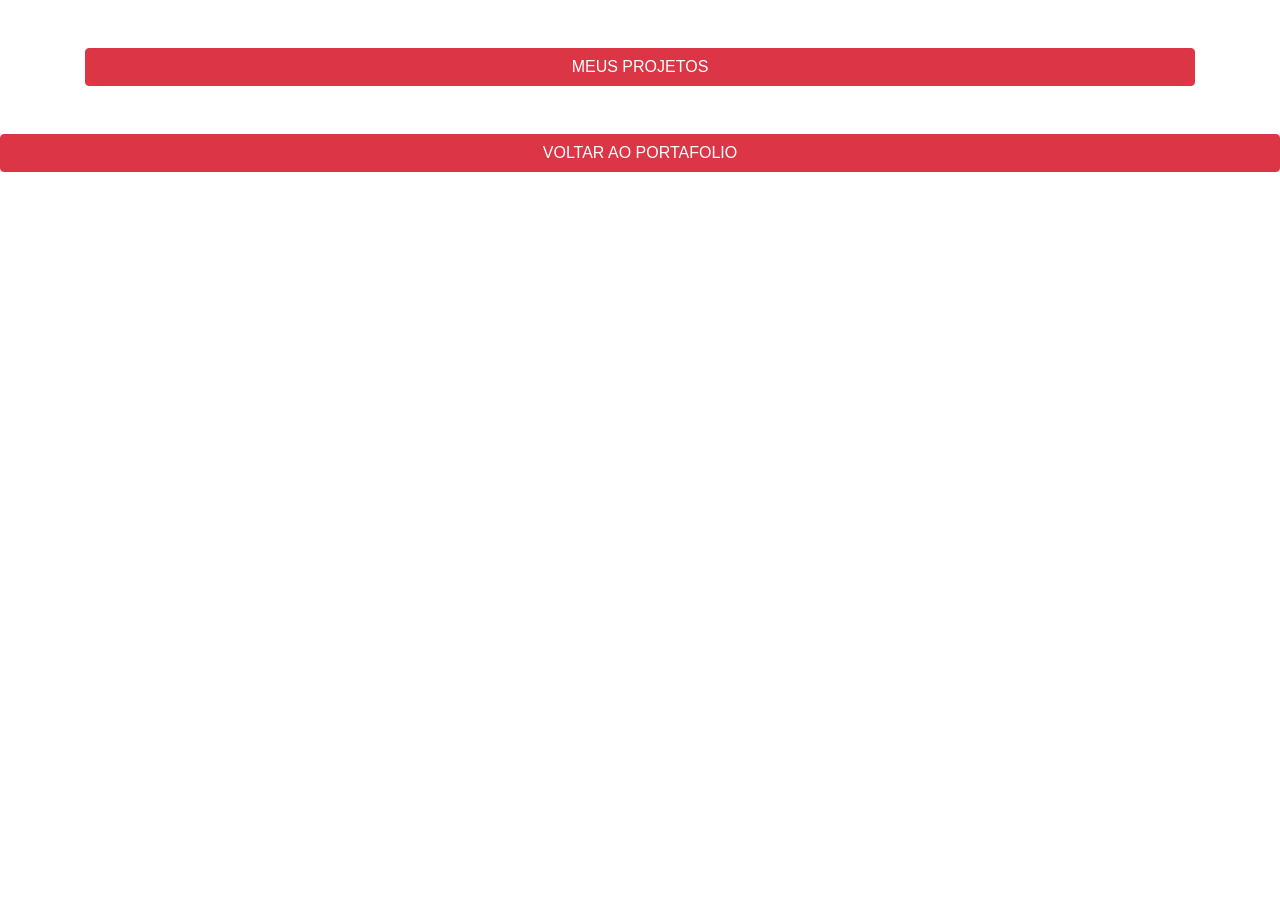
<file: index.html>
<!Doctype html>
<html lang="pt-BR">

<head>
    <!-- Required meta tags -->
    <meta charset="utf-8">
    <meta name="viewport" content="width=device-width, initial-scale=1, shrink-to-fit=no">

    <!-- Bootstrap CSS -->
    <link rel="stylesheet" href="https://stackpath.bootstrapcdn.com/bootstrap/4.1.1/css/bootstrap.min.css" integrity="sha384-WskhaSGFgHYWDcbwN70/dfYBj47jz9qbsMId/iRN3ewGhXQFZCSftd1LZCfmhktB"
        crossorigin="anonymous">

    <title>REPOSITORIOS</title>
</head>

<body>
        <div class="container my-5 text-center">
            <button class="btn btn-danger w-100" onclick="trazer()">MEUS PROJETOS</button>
            <div id="login"></div>
            <div id="user"></div>
            <div class="mt-5" id="contenido"></div>
        </div>

        <a href="index2.html"><button class="btn btn-danger w-100">VOLTAR AO PORTAFOLIO</button></a>

    <script src="script.js" ></script>
</body>

</html>
</file>
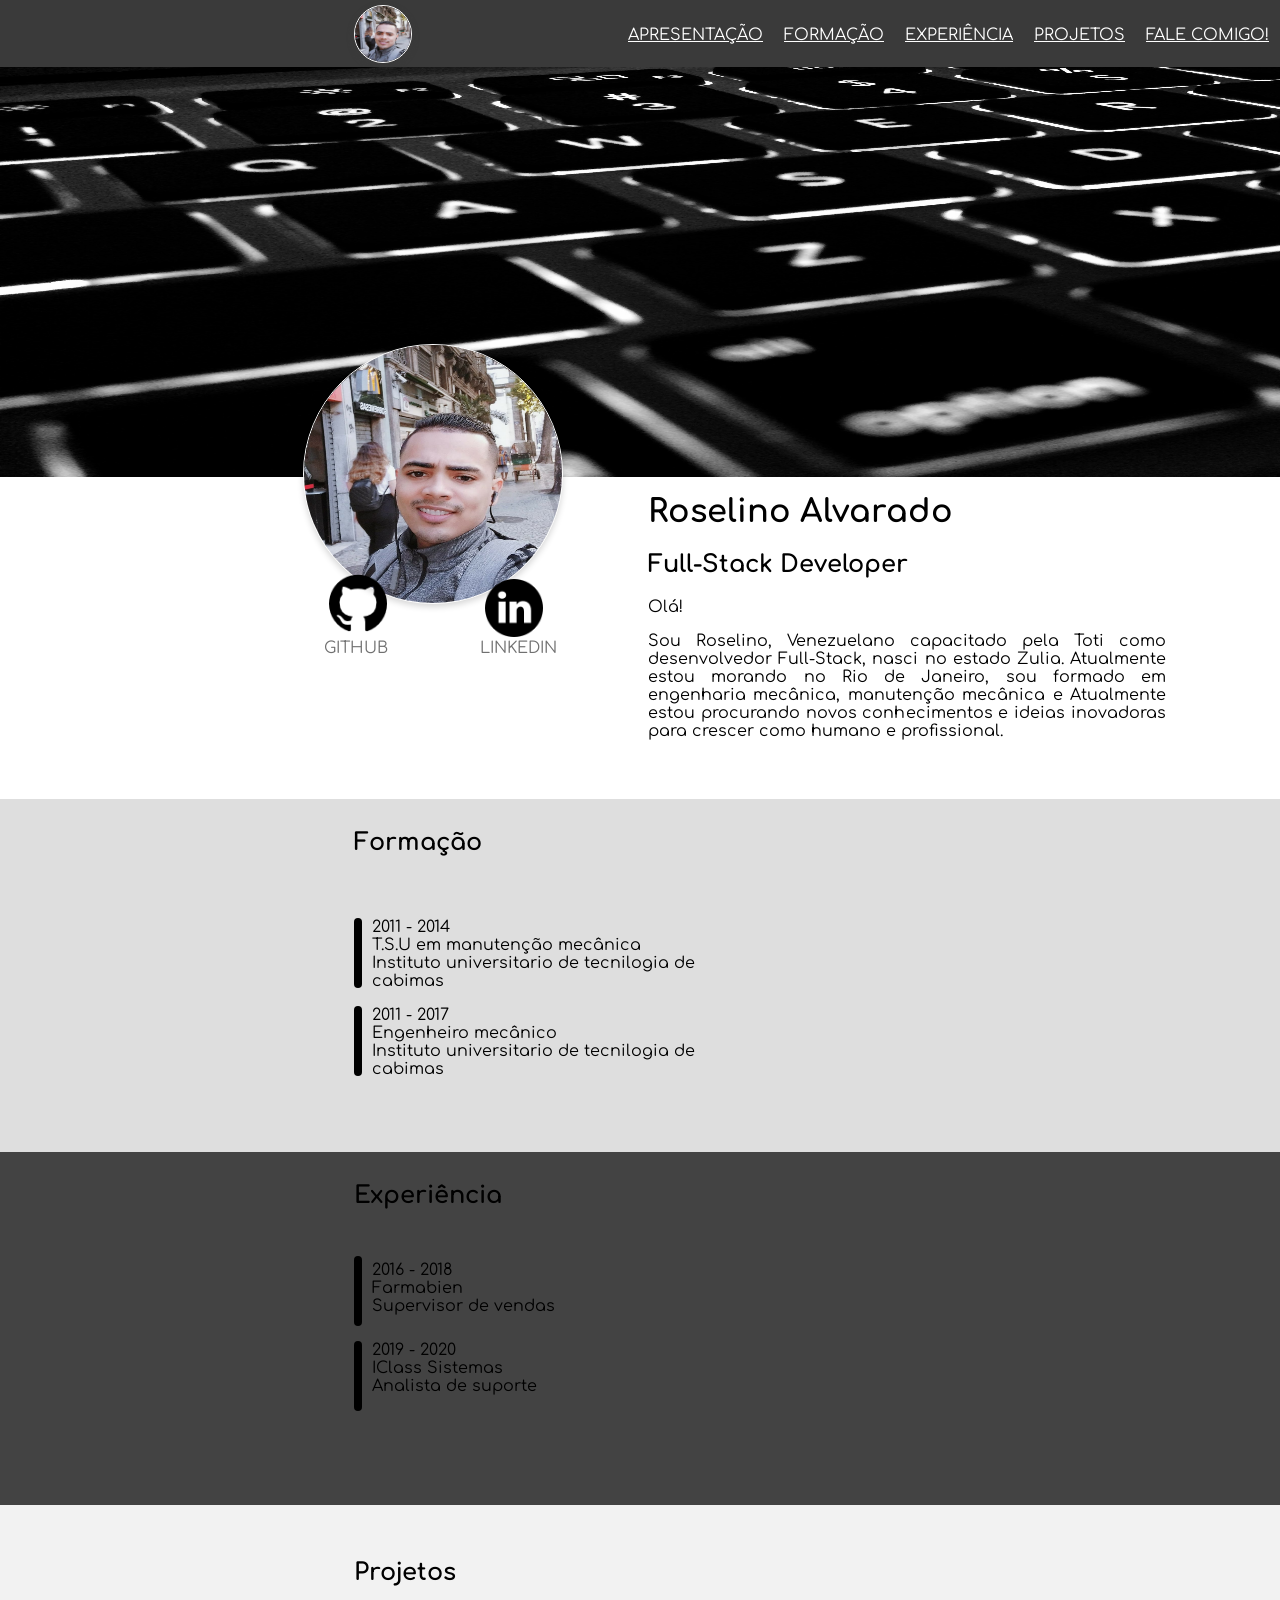
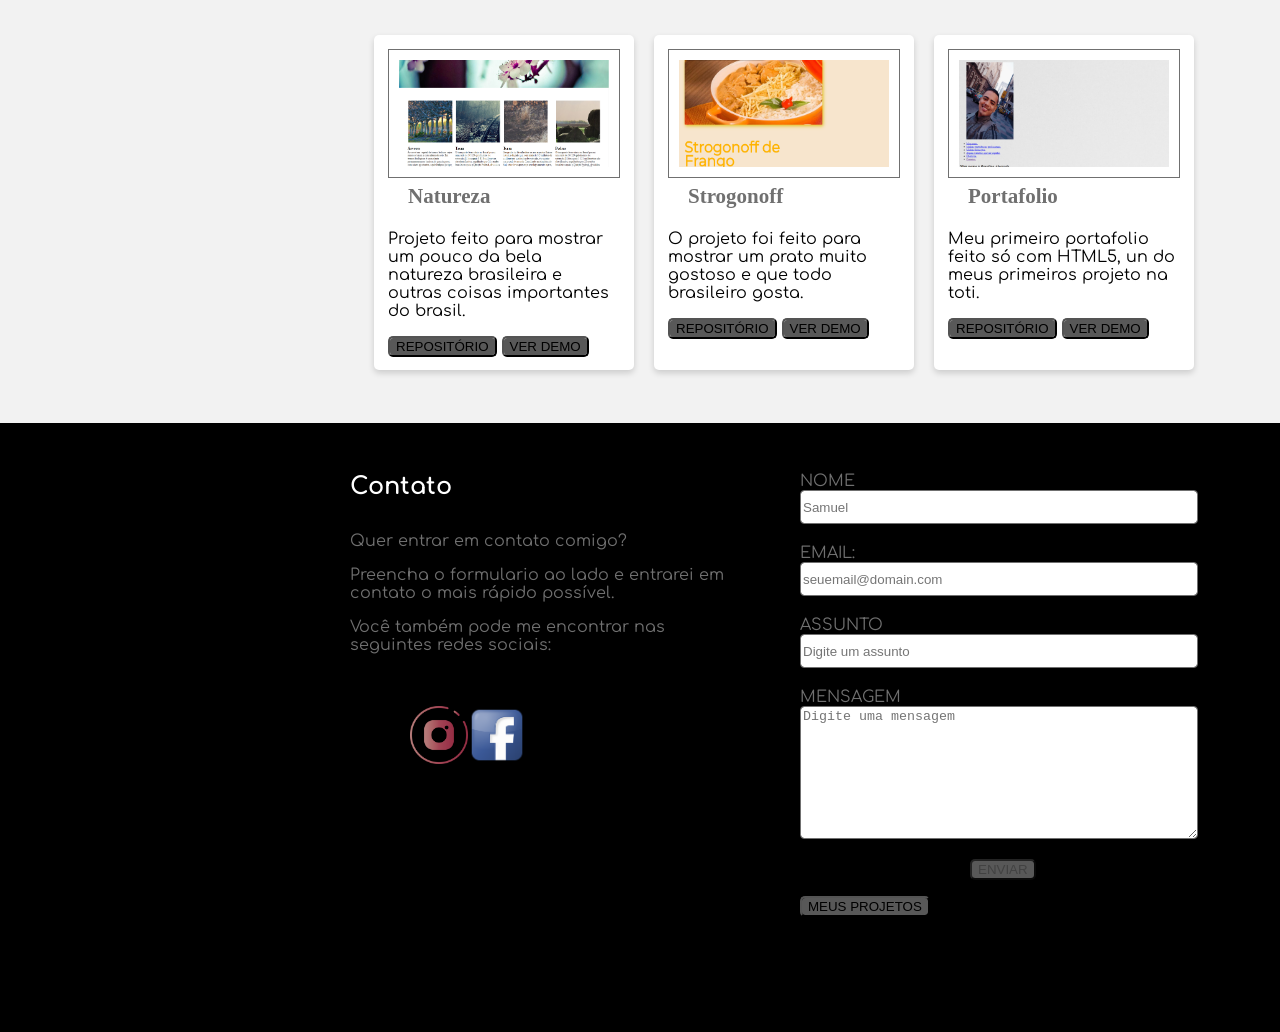
<file: index2.html>
<!DOCTYPE html>
<html lang="pt-BR">
<head>
    <meta charset="UTF-8">
    <meta name="viewport" content="width=device-width, initial-scale=1.0">
    <link rel="stylesheet" href="style.css">
    <link href="https://fonts.googleapis.com/css2?family=Comfortaa:wght@700&display=swap" rel="stylesheet">
    <title>Portafolio</title>
</head>
<body>
    <header>
        <nav>
            <img src="img/perfil2.jpeg" class="perfil1" alt="perfil1">
            <button>
                <svg xmlns="http://www.w3.org/2000/svg" viewBox="0 0 24 24" fill="white" width="18px" height="18px"><path d="M0 0h24v24H0z" fill="none"/><path d="M3 18h18v-2H3v2zm0-5h18v-2H3v2zm0-7v2h18V6H3z"/></svg>
            </button>
            <ul class="apresentação">
                <li class="apre1"><a href="#apre">APRESENTAÇÃO</a></li>
                <li><a href="#for">FORMAÇÃO</a></li>
                <li><a href="#exp">EXPERIÊNCIA</a></li>
                <li><a href="#pro">PROJETOS</a></li>
                <li><a href="#fale">FALE COMIGO!</a></li>
            </ul>
        </nav>
    </header>

    <div>
        <img src="img/portada4.jpg" class="portada" alt="portada" />
    </div>

    <div class="cont">
        <img src="img/perfil2.jpeg" class="perfil2" alt="perfil2" />
    </div>
        
        <div class="redes1">
            <a href="https://github.com/RoselinoAlvarado" >
                <img src="img/gato.png" class="git" width="70">
            </a>
            <P class="p1">GITHUB</P>
            <a href="https://www.linkedin.com/in/roselino-alvarado-abaa70160">
            <img src="img/linkedin.png" class="linkedin" width="80">
            </a>
            <p class="p1">LINKEDIN</p>
        </div>

    <main>
        <div>
            <h1 id="apre">Roselino Alvarado</h1>
            <h2>Full-Stack Developer</h2>
            <p>Olá!</p>
            <p>Sou Roselino, Venezuelano capacitado pela Toti como desenvolvedor Full-Stack, nasci no estado Zulia.
                Atualmente estou morando no Rio de Janeiro, sou formado em engenharia mecânica, manutenção mecânica e Atualmente estou procurando novos conhecimentos e ideias inovadoras para crescer como humano e profissional.</p>
        </div>
    </main>

    <section class="sect1">
        <article class="art1">
            <h2 id="for">Formação</h2>
            <div>
            <div class="linea">-</div>
            <p>2011 - 2014 <br>
                T.S.U em manutenção mecânica <br>
                Instituto universitario de tecnilogia de cabimas
            </p>
            <div class="linea">-</div>
            <p>2011 - 2017 <br>
                Engenheiro mecânico <br>
                Instituto universitario de tecnilogia de cabimas
            </p>
            </div>
        </article>
    </section>

    <section class="sect2">
        <article class="art2">
            <h2 id="exp">Experiência</h2>
            <div class="linea">-</div>
            <p class="para2">2016 - 2018 <br>
                Farmabien <br>
                Supervisor de vendas
            </p>
            <div class="linea">-</div>
            <p>2019 - 2020 <br>
            IClass Sistemas <br>
            Analista de suporte
            </p>
        </article>
    </section>

    <section class="projetos">
            <h2 id="pro">Projetos</h2>
        <article class="art3">
            <div class="margem">
            <img src="img/natureza.png" alt="natureza" class="projetoimg"/>
            <h3>Natureza</h3>
            <p>Projeto feito para mostrar um pouco da bela natureza brasileira e outras coisas importantes do brasil.</p>
            <a href="https://github.com/RoselinoAlvarado/exercicio2-aula7"><button>REPOSITÓRIO</button></a>
            <a href="https://roselinoalvarado.github.io/exercicio2-aula7/"><button>VER DEMO</button></a>
            </div>
        </article>
        <article class="art3">
            <div class="margem">
            <img src="img/strogonoff.png" alt="Strogonoff" class="projetoimg"/>
            <h3>Strogonoff</h3>
            <p>O projeto foi feito para mostrar um prato muito gostoso e que todo brasileiro gosta.</p>
            <a href="https://github.com/RoselinoAlvarado/css3exercicio1"><button>REPOSITÓRIO</button></a>
            <a href="https://roselinoalvarado.github.io/css3exercicio1/"><button>VER DEMO</button></a>
            </div>
        </article>
        <article class="art3">
            <div class="margem">
            <img src="img/repositorio.png" alt="repositorio" class="projetoimg"/>
            <h3>Portafolio</h3>
            <p>Meu primeiro portafolio feito só com HTML5, un do meus primeiros projeto na toti.</p>
            <a href="https://github.com/RoselinoAlvarado/Projetohtml"><button>REPOSITÓRIO</button></a>
            <a href="https://roselinoalvarado.github.io/Projetohtml/"><button>VER DEMO</button></a>
            </div>
        </article>
    </section>
    
    <section class="contatos">
        <div class="conteiner">
            <h2 id="fale">Contato</h2>
            <div class="perguntas">
                <p>Quer entrar em contato comigo?</p>
                <p>Preencha o formulario ao lado e entrarei em contato o mais rápido possível.</p>
                <p>Você também pode me encontrar nas seguintes redes sociais:</p>
            </div>
            <div class="redes">
                <a href="https://www.instagram.com/roselino20/" >
                    <img src="img/instagram.png" class="git" width="70">
                </a>
                <a href="https://www.facebook.com/roselino20" >
                    <img src="img/facebook.png" class="git" width="70">
                </a>
            </div>
            <div class="label">
                <from id="form" class="form container" action="" method="POST">
                    <P>
                        <label>
                            NOME 
                            <input type="text" placeholder="Samuel" name="name" required>
                        </label>
                    </P>
                    <!-- <P>
                        <label id="cep">
                            CEP
                            <input type="text" placeholder="Digite seu CEP" name="CEP" required>
                            <button type="submit">Procurar CEP</button>
                        </label>
                    </P> -->
                    <P>
                        <label>
                            EMAIL:
                            <input type="text" class="email"
                            placeholder="seuemail@domain.com">
                        </label>
                    </P>
                    <P>
                        <label>
                            ASSUNTO 
                            <input type="text" name="assunto" placeholder="Digite um assunto" required>
                        </label>
                    </P>
                    <p>
                        <label>
                            MENSAGEM 
                            <textarea name="mensagem" placeholder="Digite uma mensagem" cols="40" rows="8"></textarea>
                        </label>
                    </p>
                    <p>
                        <button type="submit" class="boton" disabled>ENVIAR</button>
                    </p>
                </from>
                <a href="index.html"><button>MEUS PROJETOS</button></a>
            </div>
        </div>
    </section>

    <script src="script2.js"></script>
</body>
</html>
</file>
<file: style.css>
* {
    box-sizing: border-box;
}

html {
    font-family: 'Comfortaa', cursive;

}

body {
    margin: 0;
}

header {
    position: fixed;
}

.perfil1 {
    height: 58px;
    width: 58px;
    border: 1px solid #ffffff;
    margin-top: 5px;
    margin-left: 354px;
    border-radius: 100%;
    background: #3A3A3A 0% 0% no-repeat padding-box;
    box-shadow: 0px 3px 6px #3A3A3A;
    opacity: 1;
}

nav {
    background: #3A3A3A 0% 0% no-repeat padding-box;
    width: 1919px;
    height: 67px;
    height: 67px;
    display: flex;
    justify-content: space-between;
    padding-right: 100px;
}

nav ul li + li {
    margin-left: 21px;
}

nav button {
    background-color: transparent;
    border-width: 0px;
    padding: 0px;
}

nav button svg {
    width: 34px;
    height: 34px;
}

ul {
    margin: 0px;
    margin-top: 26px;
    list-style-type: none;
    display: flex;
}

.portada {
    width: 1919px;
    height: 477px;
}

.apresentação {
    margin-right: 550px;
}

.perfil2 {
    margin-top: 247px;
    margin-left: 354px;
    width: 260px;
    height: 260px;
    background: #FFFFFF 0% 0% no-repeat padding-box;
    box-shadow: 0px 3px 6px #00000029;
    opacity: 1;
    border-radius: 100%;
    border: 1px solid #ffffff;
    margin: 0px;

}

nav a {
    color: white;
}
.cont {
    display: flex;
    max-width: 865px;
    width: 100%;
    justify-content: space-around;
    margin-top: -137px;
} 

.redes1 {
    display: flex;
    width: 100%;
    max-width: 365px;
    justify-content: space-around;
    margin-left: 260px;
    padding: 20px;
    margin-top: -50px;
}

.git {
    width: 58px;
    height: 58px;
}

.linkedin {
    width: 58px;
    height: 58px;
    margin-top: 5px;
}

.p1 {
    display: flex;
    justify-content: space-around;
    margin-top: 65px;
    margin-left: -160px;
    color: #707070;
    opacity: 1;
}

main {
    margin-left: 648px;
    margin-top: -220px;
    text-align: justify;
    width: 518px;
    height: 305px;  
}

/* section {
    text-align: justify;
    margin-left: 350px;
    margin-top: 100px;
    
} */

.sect1 {
    width: 1919px;
    height: 353px;
    display: flex;
    background: #DEDEDE 0% 0% no-repeat padding-box;
    opacity: 1;
}

.art1 {
    margin-left: 354px;
    padding-top: 30px;
}

.linea {
    background: #000000 0% 0% no-repeat padding-box;
    border-radius: 5px;
    opacity: 1;
    width: 8px;
    height: 70px;
    float: left;
    margin-right: 10px;
}

.sect2 {
    width: 1919px;
    height: 353px;
    display: flex;
    background: #434343 0% 0% no-repeat padding-box;
    opacity: 1;
}

.art2 {
    margin-left: 354px;
    padding-top: 30px;
}

.art1 h2 {
    margin-bottom: 1px;
    margin-top: 0px;
    width: 230px;
    height: 73px;
    font: Light 55px/73px Segoe UI;
}

.art2 h2 {
    margin-bottom: 1px;
    margin-top: 0px;
    width: 230px;
    height: 73px;
    font: Light 55px/73px Segoe UI;
}

.para2 {
    padding: 10px;
    margin-top: -5px;
}

.projetos {
    background: #F2F2F2 0% 0% no-repeat padding-box;
    width: 1921px;
    height: 518px;
    padding-left: 354px;
    display: flex;
}

section article h3 {
    margin: 20px;
    margin-top: 0px;
    text-align: left;
    font: Bold 21px/28px Segoe UI;
    letter-spacing: 0px;
    color: #707070;
    opacity: 1;
}

.margem {
    margin: 14px;
}

.art3 {
    background: #FFFFFF 0% 0% no-repeat padding-box;
    box-shadow: 0px 3px 6px #00000029;
    border-radius: 5px;
    opacity: 1;
    width: 260px;
    height: 335px;
    margin-top: 130px;
    margin-left: 20px;
}

.projetoimg {
    width: 232px;
    height: 129px;
    padding: 10px;
    border: 1px solid #707070;
    opacity: 1;
    
}

/* section h2 {
    margin-top: 0px;
} */

.projetos h2 {
    padding-top: 34px;
    padding-bottom: 34px;
    width: 185px;
    height: 73px;
    text-align: left;
    letter-spacing: 0px;
    opacity: 1;
    position: absolute;
}

button {
    background: #585858 0% 0% no-repeat padding-box;
    border-radius: 5px;
    opacity: 1;
}

.contatos {
    width: 1921px;
    height: 609px;
    background: #000000 0% 0% no-repeat padding-box;
    opacity: 1;
}

.conteiner {
    font: Regular 21px/28px Segoe UI;
    letter-spacing: 0px;
    color: #707070;
    opacity: 1;
}

.conteiner h2 {
    width: 185px;
    height: 73px;
    text-align: left;
    font: Light 55px/73px Segoe UI;
    letter-spacing: 0px;
    color: #FFFFFF;
    opacity: 1;
    margin-left: 350px;
    margin-top: 0px;
    padding-top: 50px;
}

.perguntas {
    width: 398px;
    height: 200px;
    text-align: left;
    letter-spacing: 0px;
    color: #707070;
    opacity: 1;
    display: inline-block;
    margin-left: 350px;
}

.redes {
    width: 58px;
    height: 58px;
    opacity: 1;
    margin-left: 370px;
    display: flex;
    margin-top: -50px;
    padding: 40px;
}

.label {
    margin-left: 800px;
    margin-top: -290px;
    justify-content: left;
}

label {
    cursor: default;
    width: 45px;
    height: 17px;
}

input {
    width: 398px;
    height: 34px;
    background: #FFFFFF 0% 0% no-repeat padding-box;
    border: 1px solid #707070;
    border-radius: 4px;
    opacity: 1;
    margin-bottom: 20px;
    display: flex;
}

textarea {
    width: 398px;
    height: 133px;
    background: #FFFFFF 0% 0% no-repeat padding-box;
    border: 1px solid #707070;
    border-radius: 4px;
    opacity: 1;
    margin-bottom: 20px;
    display: flex;
}

.boton {
    display: flex;
    margin-left: 170px;
    background: #585858 0% 0% no-repeat padding-box;
    border-radius: 5px;
    opacity: 1;
}

@media (min-width: 1024px) {
    nav button {
        display: none;
    }
}

@media (max-width: 1023px) {
    nav ul {
        display: none;
    }
    nav {
        background: #3A3A3A 0% 0% no-repeat padding-box;
        width: 50vh;
        height: 7vh;
        display: flex;
        justify-content: space-between;
        padding-right: 100px;
    }
    .portada {
        width: 50vh;
        height: 277px;
    }
    .perfil2 {
        margin-top: 247px;
        width: 160px;
        height: 160px;
        background: #FFFFFF 0% 0% no-repeat padding-box;
        box-shadow: 0px 3px 6px #00000029;
        opacity: 1;
        border-radius: 100%;
        border: 1px solid #ffffff;
        margin-right: 380px;
        margin-top: 50px;
    
    }

    .cont {
        display: flex;
        max-width: 565px;
        width: 100%;
        justify-content: space-around;
        margin-top: -137px;
    } 

    .redes1 {
        display: flex;
        width: 100%;
        max-width: 265px;
        justify-content: space-around;
        margin-left: -30px;
        padding: 30px;
        margin-top: -30px;
    }

    .git {
        width: 38px;
        height: 38px;
    }

    .linkedin {
        width: 38px;
        height: 38px;
        margin-top: 5px;
    }

    .p1 {
        display: flex;
        justify-content: space-around;
        margin-top: 50px;
        margin-left: -100px;
        color: #707070;
        opacity: 1;
    }
    
    main {
        margin-left: 210px;
        margin-top: -190px;
        text-align: justify;
        width: 250px;
        height: 505px;  
    }

    .sect1 {
        width: 50vh;
        height: 353px;
        display: flex;
        background: #DEDEDE 0% 0% no-repeat padding-box;
        opacity: 1;
    }
    .art1 {
        margin-left: 54px;
        padding-top: 30px;
    }

    .sect2 {
        width: 50vh;
        height: 353px;
        display: flex;
        background: #434343 0% 0% no-repeat padding-box;
        opacity: 1;
    }
    
    .art2 {
        margin-left: 54px;
        padding-top: 30px;
    }

    .art1 h2 {
        margin-bottom: 1px;
        margin-top: 0px;
        width: 230px;
        height: 73px;
        font: Light 55px/73px Segoe UI;
    }
    
    .art2 h2 {
        margin-bottom: 1px;
        margin-top: 0px;
        width: 230px;
        height: 73px;
        font: Light 55px/73px Segoe UI;
    }

    .para2 {
        padding: 10px;
        margin-top: -5px;
    }
    
    .projetos {
        background: #F2F2F2 0% 0% no-repeat padding-box;
        width: 50vh;
        height: 1470px;
        padding-left: 80px;
        display: inline-block;
    }

    .contatos {
        width: 50vh;
        height: 900px;
        background: #000000 0% 0% no-repeat padding-box;
        opacity: 1;
    }

    .conteiner h2 {
        width: 185px;
        height: 73px;
        text-align: left;
        font: Light 55px/73px Segoe UI;
        letter-spacing: 0px;
        color: #FFFFFF;
        opacity: 1;
        margin-left: 50px;
        margin-top: 0px;
        padding-top: 50px;
    }
    
    .perguntas {
        width: 398px;
        height: 200px;
        text-align: left;
        letter-spacing: 0px;
        color: #707070;
        opacity: 1;
        display: inline-block;
        margin-left: 50px;
    }

    .redes {
        width: 58px;
        height: 58px;
        opacity: 1;
        margin-left: 110px;
        display: flex;
        margin-top: -50px;
        padding: 40px;
    }

    .label {
        margin-left: 40px;
        margin-top: 50px;
        justify-content: left;
    }
}
</file>
